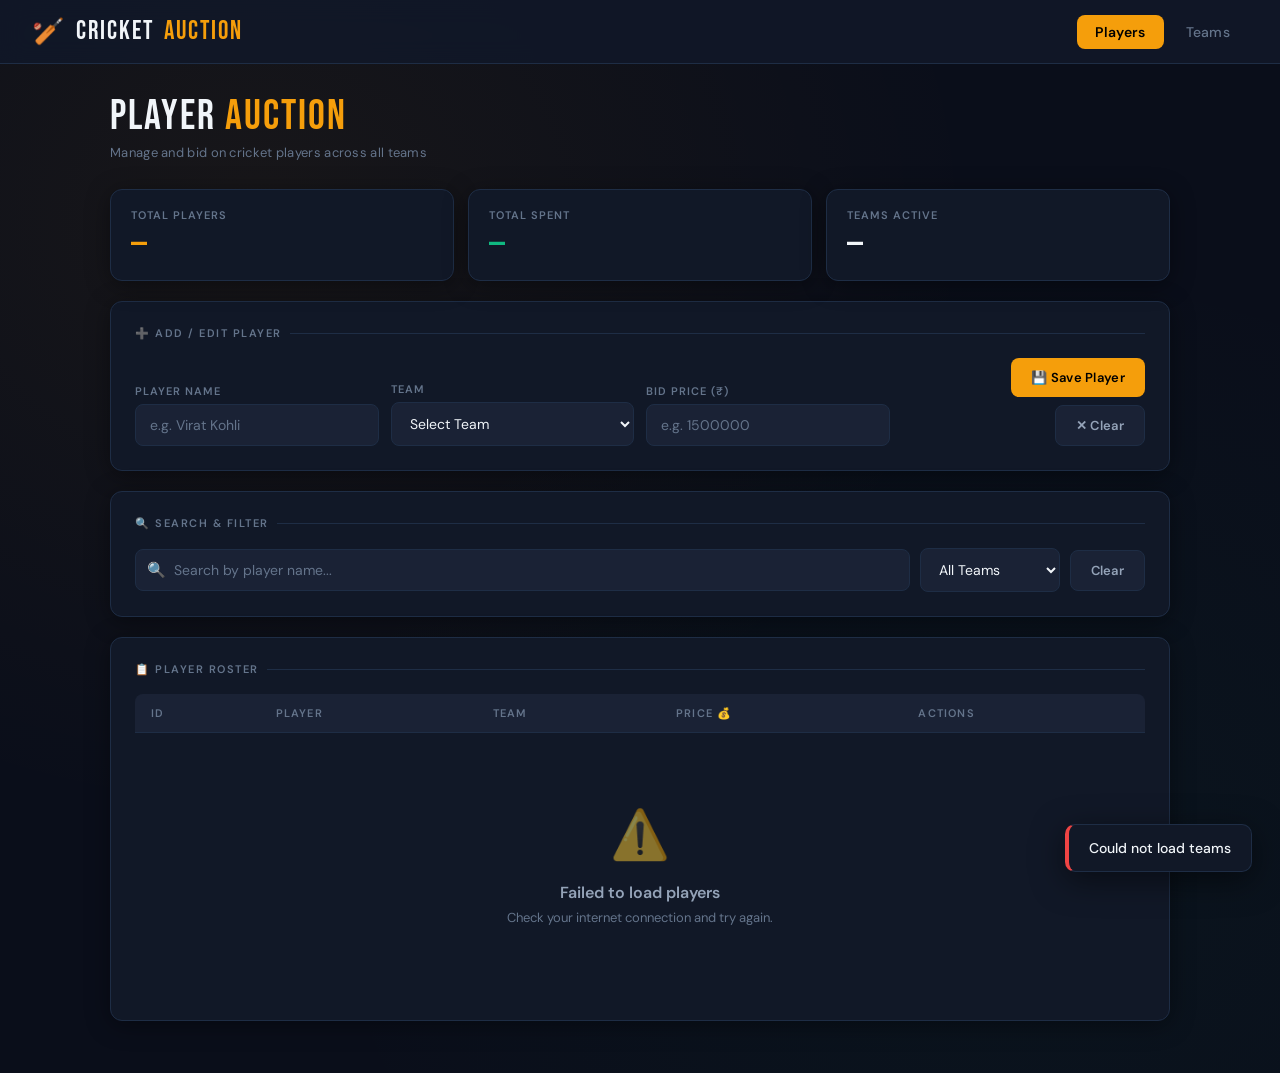
<file: index.html>
<!DOCTYPE html>
<html lang="en">
<head>
  <meta charset="UTF-8">
  <meta name="viewport" content="width=device-width, initial-scale=1.0">
  <title>Players — Cricket Auction System</title>
  <link rel="stylesheet" href="css/style.css">
</head>
<body>

  <!-- NAV -->
  <nav class="navbar">
    <a href="index.html" class="nav-brand">🏏 <span>Cricket</span>Auction</a>
    <div class="nav-links">
      <a href="index.html" class="nav-link active">Players</a>
      <a href="teams.html" class="nav-link">Teams</a>
    </div>
  </nav>

  <div class="page">

    <!-- HEADER -->
    <div class="page-header">
      <div>
        <div class="page-title">Player <span>Auction</span></div>
        <div class="page-subtitle">Manage and bid on cricket players across all teams</div>
      </div>
    </div>

    <!-- STATS -->
    <div class="stats-strip">
      <div class="stat-box">
        <div class="stat-label">Total Players</div>
        <div class="stat-value amber" id="stat-total">—</div>
      </div>
      <div class="stat-box">
        <div class="stat-label">Total Spent</div>
        <div class="stat-value green" id="stat-spent">—</div>
      </div>
      <div class="stat-box">
        <div class="stat-label">Teams Active</div>
        <div class="stat-value" id="stat-teams">—</div>
      </div>
    </div>

    <!-- ADD / EDIT FORM -->
    <div class="card">
      <div class="card-title">➕ Add / Edit Player</div>
      <input type="hidden" id="id">
      <div class="form-grid">
        <div class="form-group">
          <label class="form-label">Player Name</label>
          <input type="text" id="playerName" placeholder="e.g. Virat Kohli">
        </div>
        <div class="form-group">
          <label class="form-label">Team</label>
          <select id="teamName">
            <option value="">Select Team</option>
          </select>
        </div>
        <div class="form-group">
          <label class="form-label">Bid Price (₹)</label>
          <input type="number" id="price" placeholder="e.g. 1500000" min="0">
        </div>
        <div class="form-group" style="display:flex; gap:8px; align-items:flex-end;">
          <button class="btn btn-primary" onclick="saveData()">💾 Save Player</button>
          <button class="btn btn-secondary" onclick="clearForm()">✕ Clear</button>
        </div>
      </div>
    </div>

    <!-- SEARCH + FILTER -->
    <div class="card">
      <div class="card-title">🔍 Search & Filter</div>
      <div class="search-bar">
        <div class="search-input-wrap">
          <span class="search-icon">🔍</span>
          <input type="text" id="searchInput" placeholder="Search by player name..." oninput="applyFilter()">
        </div>
        <select class="filter-select" id="filterTeam" onchange="applyFilter()">
          <option value="">All Teams</option>
        </select>
        <button class="btn btn-secondary" onclick="document.getElementById('searchInput').value=''; document.getElementById('filterTeam').selectedIndex=0; applyFilter();">Clear</button>
      </div>
    </div>

    <!-- PLAYERS TABLE -->
    <div class="card">
      <div class="card-title">📋 Player Roster</div>
      <div class="table-wrap">
        <table>
          <thead>
            <tr>
              <th>ID</th>
              <th>Player</th>
              <th>Team</th>
              <th>Price 💰</th>
              <th>Actions</th>
            </tr>
          </thead>
          <tbody id="tableBody">
            <tr><td colspan="5">
              <div class="loading-state">
                <div class="spinner"></div>
                <div>Loading players...</div>
              </div>
            </td></tr>
          </tbody>
        </table>
      </div>
    </div>

  </div>

  <!-- TOAST -->
  <div id="toast"></div>

  <script src="js/script.js"></script>
</body>
</html>
</file>
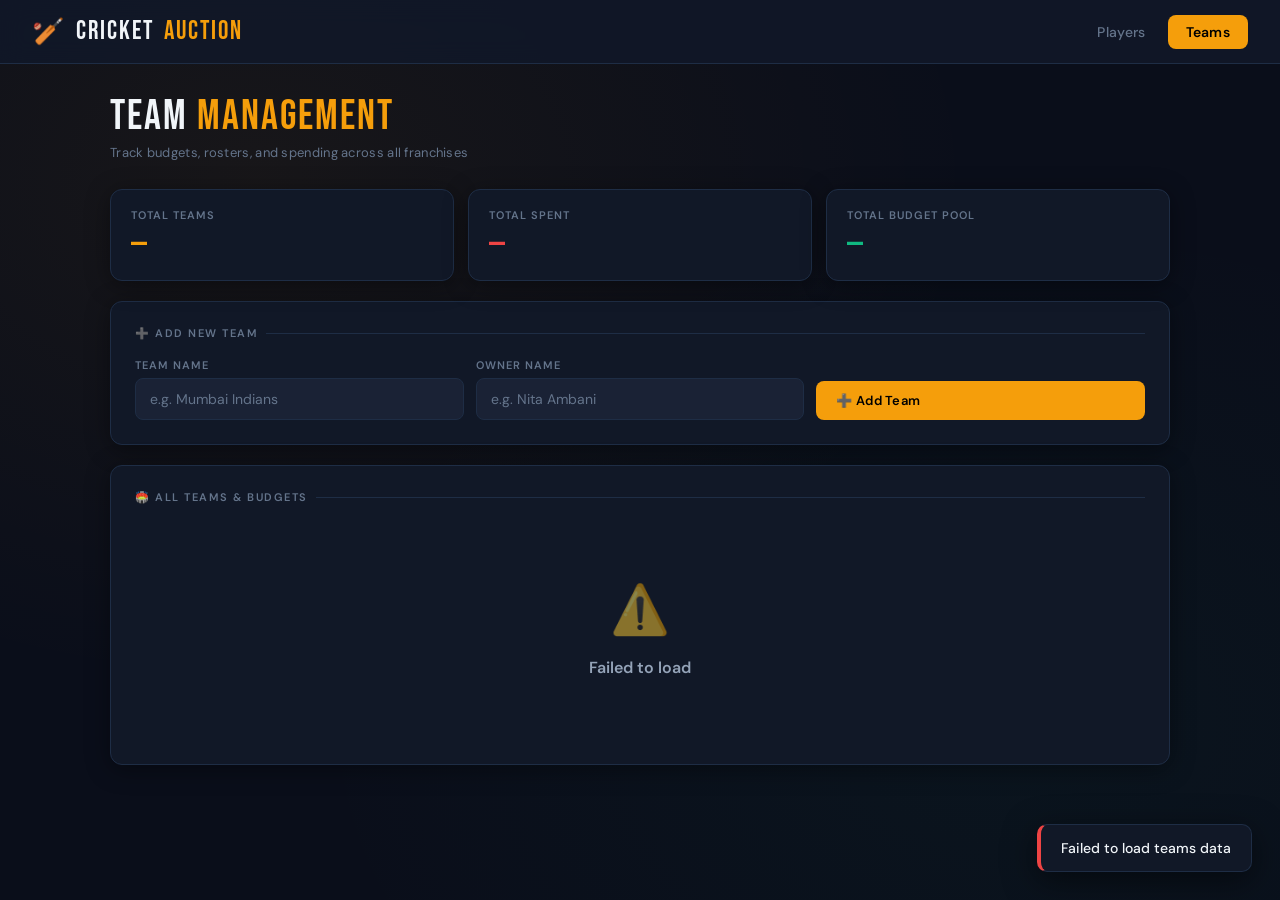
<file: teams.html>
<!DOCTYPE html>
<html lang="en">
<head>
  <meta charset="UTF-8">
  <meta name="viewport" content="width=device-width, initial-scale=1.0">
  <title>Teams — Cricket Auction System</title>
  <link rel="stylesheet" href="css/style.css">
</head>
<body>

  <!-- NAV -->
  <nav class="navbar">
    <a href="index.html" class="nav-brand">🏏 <span>Cricket</span>Auction</a>
    <div class="nav-links">
      <a href="index.html" class="nav-link">Players</a>
      <a href="teams.html" class="nav-link active">Teams</a>
    </div>
  </nav>

  <div class="page">

    <!-- HEADER -->
    <div class="page-header">
      <div>
        <div class="page-title">Team <span>Management</span></div>
        <div class="page-subtitle">Track budgets, rosters, and spending across all franchises</div>
      </div>
    </div>

    <!-- STATS -->
    <div class="stats-strip">
      <div class="stat-box">
        <div class="stat-label">Total Teams</div>
        <div class="stat-value amber" id="stat-team-count">—</div>
      </div>
      <div class="stat-box">
        <div class="stat-label">Total Spent</div>
        <div class="stat-value red" id="stat-total-spent">—</div>
      </div>
      <div class="stat-box">
        <div class="stat-label">Total Budget Pool</div>
        <div class="stat-value green" id="stat-total-budget">—</div>
      </div>
    </div>

    <!-- ADD TEAM FORM -->
    <div class="card">
      <div class="card-title">➕ Add New Team</div>
      <div class="form-grid">
        <div class="form-group">
          <label class="form-label">Team Name</label>
          <input type="text" id="teamName" placeholder="e.g. Mumbai Indians">
        </div>
        <div class="form-group">
          <label class="form-label">Owner Name</label>
          <input type="text" id="ownerName" placeholder="e.g. Nita Ambani">
        </div>
        <div class="form-group" style="justify-content:flex-end;">
          <button class="btn btn-primary" id="saveTeamBtn" onclick="saveTeam()">➕ Add Team</button>
        </div>
      </div>
    </div>

    <!-- TEAMS GRID -->
    <div class="card">
      <div class="card-title">🏟️ All Teams & Budgets</div>
      <div id="teamsGrid">
        <div class="loading-state">
          <div class="spinner"></div>
          <div>Loading teams...</div>
        </div>
      </div>
    </div>

  </div>

  <!-- TOAST -->
  <div id="toast"></div>

  <script src="js/script.js"></script>
</body>
</html>
</file>
<file: css/style.css>
@import url('https://fonts.googleapis.com/css2?family=Bebas+Neue&family=DM+Sans:wght@300;400;500;600;700&display=swap');

:root {
  --bg: #0a0e1a;
  --surface: #111827;
  --surface2: #1a2235;
  --border: #1e2d45;
  --accent: #f59e0b;
  --accent2: #ef4444;
  --accent3: #10b981;
  --text: #f1f5f9;
  --text-muted: #64748b;
  --text-dim: #94a3b8;
  --radius: 12px;
  --shadow: 0 4px 24px rgba(0,0,0,0.4);
}

* { box-sizing: border-box; margin: 0; padding: 0; }

body {
  font-family: 'DM Sans', sans-serif;
  background: var(--bg);
  color: var(--text);
  min-height: 100vh;
  background-image:
    radial-gradient(ellipse at 20% 20%, rgba(245,158,11,0.06) 0%, transparent 50%),
    radial-gradient(ellipse at 80% 80%, rgba(16,185,129,0.04) 0%, transparent 50%);
}

/* ─── NAV ─── */
.navbar {
  display: flex;
  align-items: center;
  justify-content: space-between;
  padding: 0 32px;
  height: 64px;
  background: rgba(17,24,39,0.95);
  border-bottom: 1px solid var(--border);
  position: sticky;
  top: 0;
  z-index: 100;
  backdrop-filter: blur(12px);
}

.nav-brand {
  font-family: 'Bebas Neue', sans-serif;
  font-size: 26px;
  letter-spacing: 2px;
  color: var(--accent);
  text-decoration: none;
  display: flex;
  align-items: center;
  gap: 10px;
}

.nav-brand span { color: var(--text); }

.nav-links { display: flex; gap: 4px; }

.nav-link {
  padding: 8px 18px;
  border-radius: 8px;
  text-decoration: none;
  font-weight: 500;
  font-size: 14px;
  color: var(--text-muted);
  transition: all 0.2s;
  letter-spacing: 0.3px;
}

.nav-link:hover { background: var(--surface2); color: var(--text); }
.nav-link.active { background: var(--accent); color: #000; font-weight: 600; }

/* ─── PAGE WRAPPER ─── */
.page { max-width: 1100px; margin: 0 auto; padding: 32px 20px; }

/* ─── PAGE HEADER ─── */
.page-header {
  margin-bottom: 28px;
  display: flex;
  align-items: flex-end;
  justify-content: space-between;
  flex-wrap: wrap;
  gap: 16px;
}

.page-title {
  font-family: 'Bebas Neue', sans-serif;
  font-size: 42px;
  letter-spacing: 2px;
  line-height: 1;
  color: var(--text);
}

.page-title span { color: var(--accent); }

.page-subtitle {
  font-size: 13px;
  color: var(--text-muted);
  margin-top: 6px;
  letter-spacing: 0.3px;
}

/* ─── CARDS ─── */
.card {
  background: var(--surface);
  border: 1px solid var(--border);
  border-radius: var(--radius);
  padding: 24px;
  margin-bottom: 20px;
  box-shadow: var(--shadow);
}

.card-title {
  font-size: 11px;
  font-weight: 600;
  text-transform: uppercase;
  letter-spacing: 1.5px;
  color: var(--text-muted);
  margin-bottom: 18px;
  display: flex;
  align-items: center;
  gap: 8px;
}

.card-title::after {
  content: '';
  flex: 1;
  height: 1px;
  background: var(--border);
}

/* ─── FORM ─── */
.form-grid {
  display: grid;
  grid-template-columns: repeat(auto-fit, minmax(180px, 1fr));
  gap: 12px;
  align-items: end;
}

.form-group { display: flex; flex-direction: column; gap: 6px; }

.form-label {
  font-size: 11px;
  font-weight: 600;
  letter-spacing: 1px;
  text-transform: uppercase;
  color: var(--text-muted);
}

input, select {
  width: 100%;
  background: var(--surface2);
  border: 1px solid var(--border);
  border-radius: 8px;
  padding: 11px 14px;
  color: var(--text);
  font-family: 'DM Sans', sans-serif;
  font-size: 14px;
  outline: none;
  transition: border-color 0.2s, box-shadow 0.2s;
}

input:focus, select:focus {
  border-color: var(--accent);
  box-shadow: 0 0 0 3px rgba(245,158,11,0.12);
}

select option { background: var(--surface2); }
input::placeholder { color: var(--text-muted); }

/* ─── BUTTONS ─── */
.btn {
  padding: 11px 20px;
  border: none;
  border-radius: 8px;
  cursor: pointer;
  font-family: 'DM Sans', sans-serif;
  font-weight: 600;
  font-size: 13px;
  letter-spacing: 0.3px;
  transition: all 0.2s;
  display: inline-flex;
  align-items: center;
  gap: 7px;
  white-space: nowrap;
}

.btn:active { transform: scale(0.97); }

.btn-primary { background: var(--accent); color: #000; }
.btn-primary:hover { background: #fbbf24; }

.btn-secondary { background: var(--surface2); color: var(--text-dim); border: 1px solid var(--border); }
.btn-secondary:hover { background: var(--border); color: var(--text); }

.btn-danger { background: rgba(239,68,68,0.15); color: var(--accent2); border: 1px solid rgba(239,68,68,0.2); }
.btn-danger:hover { background: rgba(239,68,68,0.25); }

.btn-warning { background: rgba(245,158,11,0.15); color: var(--accent); border: 1px solid rgba(245,158,11,0.2); }
.btn-warning:hover { background: rgba(245,158,11,0.25); }

.btn-sm { padding: 6px 12px; font-size: 12px; }

/* ─── SEARCH BAR ─── */
.search-bar {
  display: flex;
  gap: 10px;
  align-items: center;
  flex-wrap: wrap;
}

.search-input-wrap {
  position: relative;
  flex: 1;
  min-width: 200px;
}

.search-icon {
  position: absolute;
  left: 12px;
  top: 50%;
  transform: translateY(-50%);
  color: var(--text-muted);
  font-size: 15px;
  pointer-events: none;
}

.search-input-wrap input { padding-left: 38px; }

.filter-select { width: auto; min-width: 140px; }

/* ─── TABLE ─── */
.table-wrap { overflow-x: auto; border-radius: 8px; }

table {
  width: 100%;
  border-collapse: collapse;
}

thead th {
  background: var(--surface2);
  padding: 12px 16px;
  text-align: left;
  font-size: 11px;
  font-weight: 600;
  text-transform: uppercase;
  letter-spacing: 1.2px;
  color: var(--text-muted);
  border-bottom: 1px solid var(--border);
}

tbody td {
  padding: 14px 16px;
  border-bottom: 1px solid rgba(30,45,69,0.6);
  font-size: 14px;
  color: var(--text-dim);
}

tbody tr:last-child td { border-bottom: none; }
tbody tr { transition: background 0.15s; }
tbody tr:hover { background: rgba(26,34,53,0.8); }

.player-name { font-weight: 600; color: var(--text); }

.team-badge {
  display: inline-block;
  padding: 3px 10px;
  border-radius: 20px;
  font-size: 12px;
  font-weight: 500;
  background: rgba(245,158,11,0.12);
  color: var(--accent);
  border: 1px solid rgba(245,158,11,0.2);
}

.price-tag { font-weight: 600; color: var(--accent3); font-variant-numeric: tabular-nums; }

.actions { display: flex; gap: 6px; }

/* ─── LOADING / EMPTY ─── */
.loading-state { text-align: center; padding: 48px 20px; color: var(--text-muted); }

.spinner {
  width: 36px; height: 36px;
  border: 3px solid var(--border);
  border-top-color: var(--accent);
  border-radius: 50%;
  animation: spin 0.8s linear infinite;
  margin: 0 auto 16px;
}

@keyframes spin { to { transform: rotate(360deg); } }

.empty-state { text-align: center; padding: 56px 20px; color: var(--text-muted); }
.empty-icon { font-size: 48px; margin-bottom: 16px; opacity: 0.5; }
.empty-title { font-size: 16px; font-weight: 600; color: var(--text-dim); margin-bottom: 6px; }
.empty-sub { font-size: 13px; }

/* ─── STATS STRIP ─── */
.stats-strip {
  display: grid;
  grid-template-columns: repeat(auto-fit, minmax(160px, 1fr));
  gap: 14px;
  margin-bottom: 20px;
}

.stat-box {
  background: var(--surface);
  border: 1px solid var(--border);
  border-radius: var(--radius);
  padding: 18px 20px;
  box-shadow: var(--shadow);
}

.stat-label {
  font-size: 11px;
  font-weight: 600;
  text-transform: uppercase;
  letter-spacing: 1px;
  color: var(--text-muted);
  margin-bottom: 8px;
}

.stat-value {
  font-family: 'Bebas Neue', sans-serif;
  font-size: 32px;
  letter-spacing: 1px;
  line-height: 1;
  color: var(--text);
}

.stat-value.green { color: var(--accent3); }
.stat-value.amber { color: var(--accent); }
.stat-value.red { color: var(--accent2); }

/* ─── TEAM CARDS ─── */
.teams-grid {
  display: grid;
  grid-template-columns: repeat(auto-fill, minmax(280px, 1fr));
  gap: 16px;
  margin-top: 4px;
}

.team-card {
  background: var(--surface);
  border: 1px solid var(--border);
  border-radius: var(--radius);
  padding: 20px;
  box-shadow: var(--shadow);
  transition: border-color 0.2s, transform 0.2s;
}

.team-card:hover { border-color: var(--accent); transform: translateY(-2px); }

.team-card-header {
  display: flex;
  align-items: flex-start;
  justify-content: space-between;
  margin-bottom: 14px;
}

.team-icon {
  width: 42px; height: 42px;
  border-radius: 10px;
  background: rgba(245,158,11,0.15);
  border: 1px solid rgba(245,158,11,0.25);
  display: flex;
  align-items: center;
  justify-content: center;
  font-size: 20px;
}

.team-card-name { font-weight: 700; font-size: 16px; color: var(--text); margin-bottom: 3px; }
.team-card-owner { font-size: 12px; color: var(--text-muted); }

.team-card-stats {
  display: flex;
  gap: 16px;
  padding-top: 14px;
  border-top: 1px solid var(--border);
}

.team-stat { flex: 1; }
.team-stat-label { font-size: 10px; font-weight: 600; text-transform: uppercase; letter-spacing: 1px; color: var(--text-muted); margin-bottom: 4px; }
.team-stat-val { font-size: 16px; font-weight: 700; color: var(--text); }
.team-stat-val.green { color: var(--accent3); }
.team-stat-val.red { color: var(--accent2); }

/* ─── BUDGET BAR ─── */
.budget-bar-wrap { margin-top: 10px; }
.budget-bar-bg { background: var(--surface2); border-radius: 99px; height: 6px; overflow: hidden; margin-top: 4px; }
.budget-bar-fill { height: 100%; border-radius: 99px; background: var(--accent3); transition: width 0.5s ease; }
.budget-bar-fill.warn { background: var(--accent); }
.budget-bar-fill.danger { background: var(--accent2); }
.budget-bar-label { font-size: 11px; color: var(--text-muted); display: flex; justify-content: space-between; margin-top: 4px; }

/* ─── TOAST ─── */
#toast {
  position: fixed;
  bottom: 28px; right: 28px;
  background: var(--surface);
  border: 1px solid var(--border);
  border-left: 4px solid var(--accent3);
  border-radius: 10px;
  padding: 14px 20px;
  font-size: 14px;
  font-weight: 500;
  color: var(--text);
  box-shadow: 0 8px 32px rgba(0,0,0,0.5);
  transform: translateY(80px);
  opacity: 0;
  transition: all 0.3s cubic-bezier(0.34,1.56,0.64,1);
  z-index: 999;
  max-width: 320px;
}

#toast.show { transform: translateY(0); opacity: 1; }
#toast.error { border-left-color: var(--accent2); }

/* ─── RESPONSIVE ─── */
@media (max-width: 600px) {
  .navbar { padding: 0 16px; }
  .page { padding: 20px 14px; }
  .page-header { flex-direction: column; align-items: flex-start; }
  .form-grid { grid-template-columns: 1fr; }
  .stats-strip { grid-template-columns: 1fr 1fr; }
  .page-title { font-size: 32px; }
}
</file>
